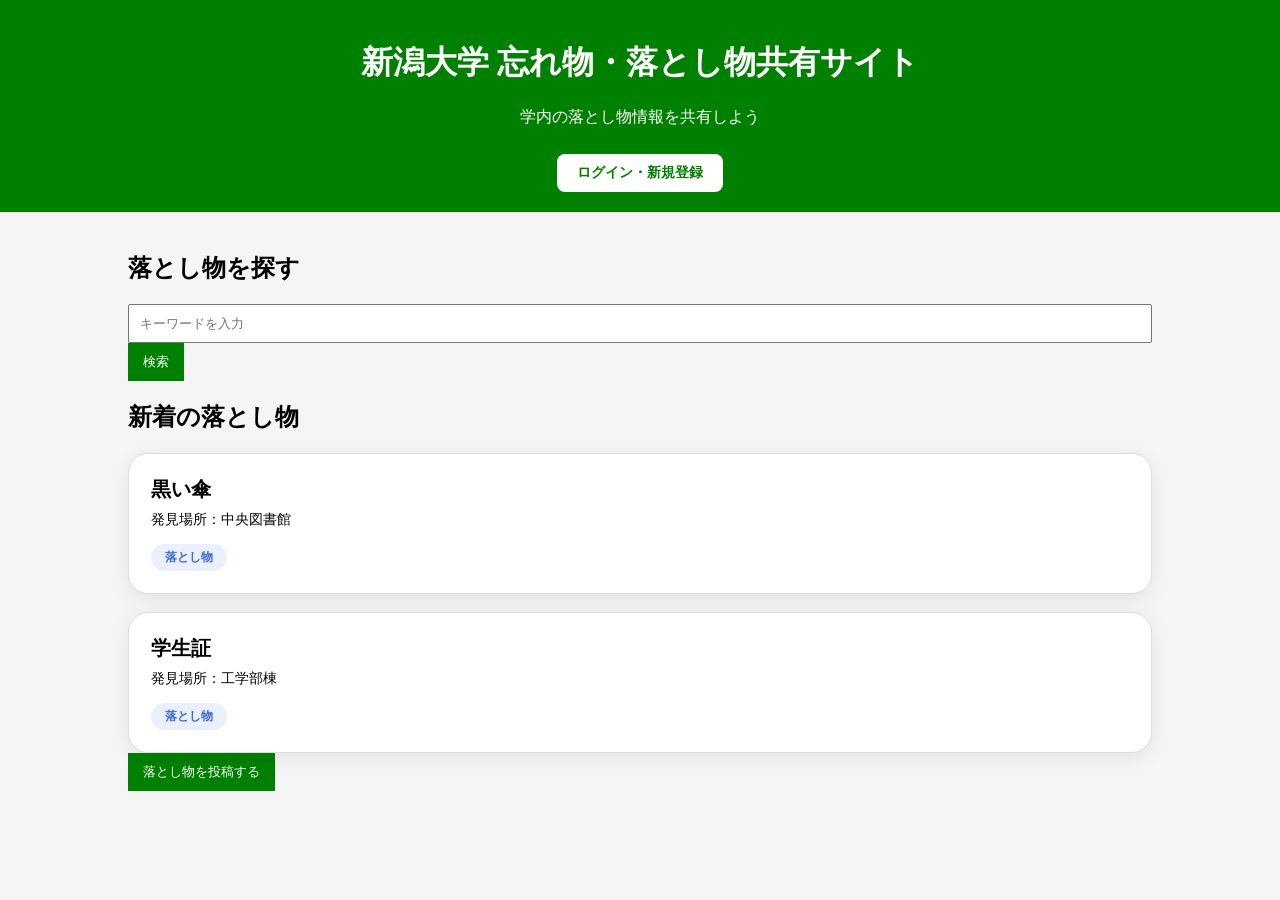
<file: index.html>
<!DOCTYPE html>
<html lang="ja">
<head>
  <meta charset="UTF-8">
  <meta name="viewport" content="width=device-width, initial-scale=1.0">
  <title>新潟大学 忘れ物・落とし物共有サイト</title>

  <!-- CSSを読み込む -->
  <link rel="stylesheet" href="style.css">
</head>
<body>
  <header>
    <h1>新潟大学 忘れ物・落とし物共有サイト</h1>
    <p>学内の落とし物情報を共有しよう</p>

    <a href="mail.html" class="login-button">
      ログイン・新規登録
    </a> 
  </header>
  
  <main>
    <h2>落とし物を探す</h2>
    
    <input type="text" placeholder="キーワードを入力">
    <button>検索</button>
    
<h2>新着の落とし物</h2>

<div class="item-list">
    
  <div class="item">
    <div class="item-info">
      <h3>黒い傘</h3>
      <p>発見場所：中央図書館</p>
      <span class="status">落とし物</span>
    </div>
  </div>
    
  <div class="item">
    <div class="item-info">
      <h3>学生証</h3>
      <p>発見場所：工学部棟</p>
      <span class="status">落とし物</span>
    </div>
  </div>
</div>
    
      
    
    
    <button onclick="location.href='post.html'">
      落とし物を投稿する
    </button>
  </main>
  
  <script src="style.js"></script>
</body>
</html>
</file>
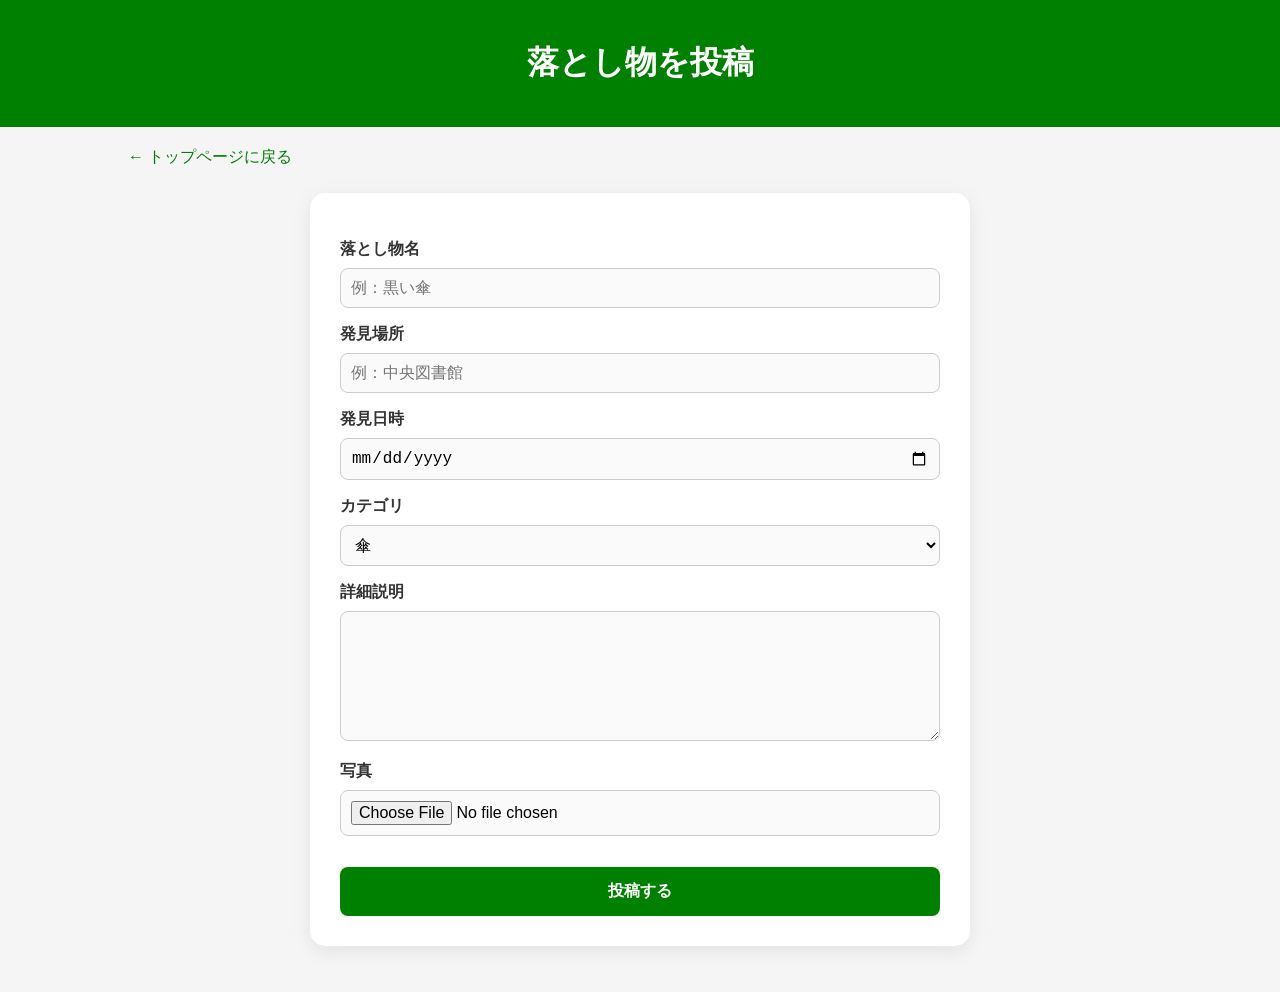
<file: post.html>
<!DOCTYPE html>
<html lang="ja">
<head>
    <meta charset="UTF-8">
    <meta name="viewport" content="width=device-width, initial-scale=1.0">
    <title>落とし物を投稿</title>
    <link rel="stylesheet" href="style.css">
</head>
<body>

    <header>
        <h1>落とし物を投稿</h1>
    </header>

    <main>
        <a href="index.html">← トップページに戻る</a>
        
        <form>
            <p>
                <label>落とし物名</label><br>
                <input type="text" placeholder="例：黒い傘">
            </p>

            <p>
                <label>発見場所</label><br>
                <input type="text" placeholder="例：中央図書館">
            </p>

            <p>
                <label>発見日時</label><br>
                <input type="date">
            </p>

            <p>
                <label>カテゴリ</label><br>
                <select>
                    <option>傘</option>
                    <option>財布</option>
                    <option>学生証</option>
                    <option>文房具</option>
                    <option>電子機器</option>
                    <option>その他</option>
                </select>
            </p>

            <p>
                <label>詳細説明</label><br>
                <textarea rows="5" cols="40"></textarea>
            </p>

            <p>
                <label>写真</label><br>
                <input type="file">
            </p>

            <button type="submit">投稿する</button>
        </form>
    </main>

</body>
</html>
</file>
<file: style.css>
:root {
    --border: #dddddd;
    --shadow: 0 5px 20px rgba(0, 0, 0, 0.08);
    --accent: #008000;
    --subtext: #666666;
}

body {
    margin: 0;
    font-family: Arial, sans-serif;
    background-color: #f5f5f5;
}

header {
    background-color: #008000;
    color: white;
    text-align: center;
    padding: 20px;
}

main {
    width: 80%;
    margin: auto;
    padding: 20px;
}

input {
    padding: 10px;
    width: 250px;
}

button {
    background-color: #008000;
    color: white;
    border: none;
    padding: 10px 15px;
    cursor: pointer;
}

form {
    background-color: white;
    padding: 20px;
    border-radius: 10px;
}

input,
select,
textarea {
    width: 100%;
    padding: 10px;
    box-sizing: border-box;
}

textarea {
    min-height: 130px;
    resize: vertical;
}

/* =========================================
   ITEM LIST
========================================= */

.item-list {
    display: flex;
    flex-direction: column;
    gap: 18px;
}

/* カード */
.item,
.card {
    display: flex;
    align-items: center;
    gap: 24px;

    background: white;

    padding: 22px;
    border-radius: 20px;

    border: 1px solid var(--border);

    box-shadow: var(--shadow);

    transition: transform 0.25s, box-shadow 0.25s;
}

.item:hover,
.card:hover {
    transform: translateY(-5px);
    box-shadow: 0 15px 35px rgba(20, 33, 61, 0.1);
}

/* 画像 */
.item img,
.card img {
    width: 130px;
    height: 130px;

    object-fit: cover;

    border-radius: 15px;
    flex-shrink: 0;
}

/* 情報 */
.item-info {
    flex: 1;
    min-width: 0;
}

.item-info h3 {
    margin: 0 0 8px;
    font-size: 20px;
    font-weight: 750;
}

.item-info p {
    margin: 5px 0;
    font-size: 14px;
}

/* ステータス */
.status {
    display: inline-block;

    background: #eaf0ff;
    color: #4169d5;

    padding: 5px 14px;
    margin-top: 10px;

    border-radius: 30px;

    font-size: 12px;
    font-weight: 700;
}

/* ========================================
   LINKS & IMAGES
======================================== */

a {
    color: var(--accent);
    text-decoration: none;
}

img {
    max-width: 100%;
}

/* =========================================
   FOOTER
========================================= */

footer {
    text-align: center;
    padding: 40px 20px;
    margin-top: 80px;

    border-top: 1px solid var(--border);

    font-size: 13px;
    color: var(--subtext);
}

/* =========================================
   RESPONSIVE
========================================= */

@media (max-width: 768px) {

    header {
        padding: 16px 5%;
        flex-direction: column;
        align-items: flex-start;
    }

    header h1 {
        font-size: 21px;
    }

    nav {
        gap: 16px;
    }

    main {
        margin: 30px auto;
    }

    .item,
    .card {
        padding: 16px;
        gap: 14px;
    }

    .item img,
    .card img {
        width: 90px;
        height: 90px;
    }

    .item-info h3 {
        font-size: 16px;
    }

    .item-info p {
        font-size: 12px;
    }

    form {
        padding: 22px;
    }

    .search-area {
        padding: 20px;
    }
}

@media (prefers-reduced-motion: reduce) {
    *,
    *::before,
    *::after {
        scroll-behavior: auto !important;
        transition: none !important;
    }
}

/* スクロール時のヘッダー */
header.scrolled {
    box-shadow: 0 5px 25px rgba(20, 33, 61, 0.10);
}

/* カードがふわっと表示される */
.fade-in {
    opacity: 0;
    transform: translateY(20px);
    transition: opacity 0.6s ease, transform 0.6s ease;
}

.fade-in.visible {
    opacity: 1;
    transform: translateY(0);
}

/* 動きを減らす設定の利用者への対応 */
@media (prefers-reduced-motion: reduce) {
    .fade-in {
        opacity: 1;
        transform: none;
        transition: none;
    }

}

/* ログイン・新規登録ボタン */
.login-button {
    display: inline-block;
    background-color: white;
    color: #008000;
    padding: 10px 20px;
    border-radius: 8px;
    font-size: 14px;
    font-weight: bold;
    text-decoration: none;
    margin-top: 10px;
    transition: background-color 0.3s, transform 0.3s;
}

/* マウスを重ねたとき */
.login-button:hover {
    background-color: #e8f5e9;
    transform: translateY(-2px);
}

/* 投稿フォームのデザイン */
form {
    max-width: 600px;
    margin: 25px auto;
    padding: 30px;
    background-color: white;
    border-radius: 15px;
    box-shadow: 0 5px 20px rgba(0, 0, 0, 0.08);
}

/* 入力項目の名前 */
form label {
    font-weight: bold;
    color: #333333;
}

/* 入力欄 */
form input,
form select,
form textarea {
    margin-top: 8px;
    border: 1px solid #cccccc;
    border-radius: 8px;
    font-size: 16px;
    background-color: #fafafa;
}

/* 入力欄を選択したとき */
form input:focus,
form select:focus,
form textarea:focus {
    outline: none;
    border-color: #008000;
    background-color: white;
    box-shadow: 0 0 0 3px rgba(0, 128, 0, 0.1);
}

/* 投稿ボタン */
form button {
    width: 100%;
    padding: 14px;
    margin-top: 15px;
    border-radius: 8px;
    font-size: 16px;
    font-weight: bold;
    transition: background-color 0.3s;
}

/* 投稿ボタンにマウスを重ねたとき */
form button:hover {
    background-color: #006400;
}
/* =========================
   ログイン画面のデザイン
========================= */

/* ログイン画面全体 */
.auth-page {
    background-color: #f5f7f5;
    min-height: 100vh;
}

/* ログイン画面のメイン部分 */
.auth-main {
    max-width: 500px;
    margin: 40px auto;
    padding: 20px;
}

/* ログイン画面の見出し */
.auth-main h2 {
    text-align: center;
    color: #333333;
    margin: 30px 0 20px;
}

/* ログインフォーム */
.auth-main form {
    background-color: white;
    padding: 30px;
    border-radius: 15px;
    box-shadow: 0 5px 20px rgba(0, 0, 0, 0.08);
}

/* ログイン画面の入力欄 */
.auth-main input {
    width: 100%;
    padding: 12px;
    margin-top: 8px;
    border: 1px solid #cccccc;
    border-radius: 8px;
    box-sizing: border-box;
}

/* ログイン画面のボタン */
.auth-main form button {
    width: 100%;
    margin-top: 12px;
    padding: 13px;
    border-radius: 8px;
    font-size: 15px;
}

/* 新規登録ボタン */
.auth-main #signup {
    background-color: white;
    color: #008000;
    border: 2px solid #008000;
}

/* 新規登録ボタンにマウスを重ねたとき */
.auth-main #signup:hover {
    background-color: #e8f5e9;
}

/* メッセージ表示 */
.auth-main #message {
    text-align: center;
    margin-top: 20px;
    color: #555555;
}

/* スマホ表示 */
@media (max-width: 600px) {
    .auth-main {
        width: auto;
        margin: 20px auto;
        padding: 15px;
    }

    .auth-main form {
        padding: 20px;
    }
}
</file>
